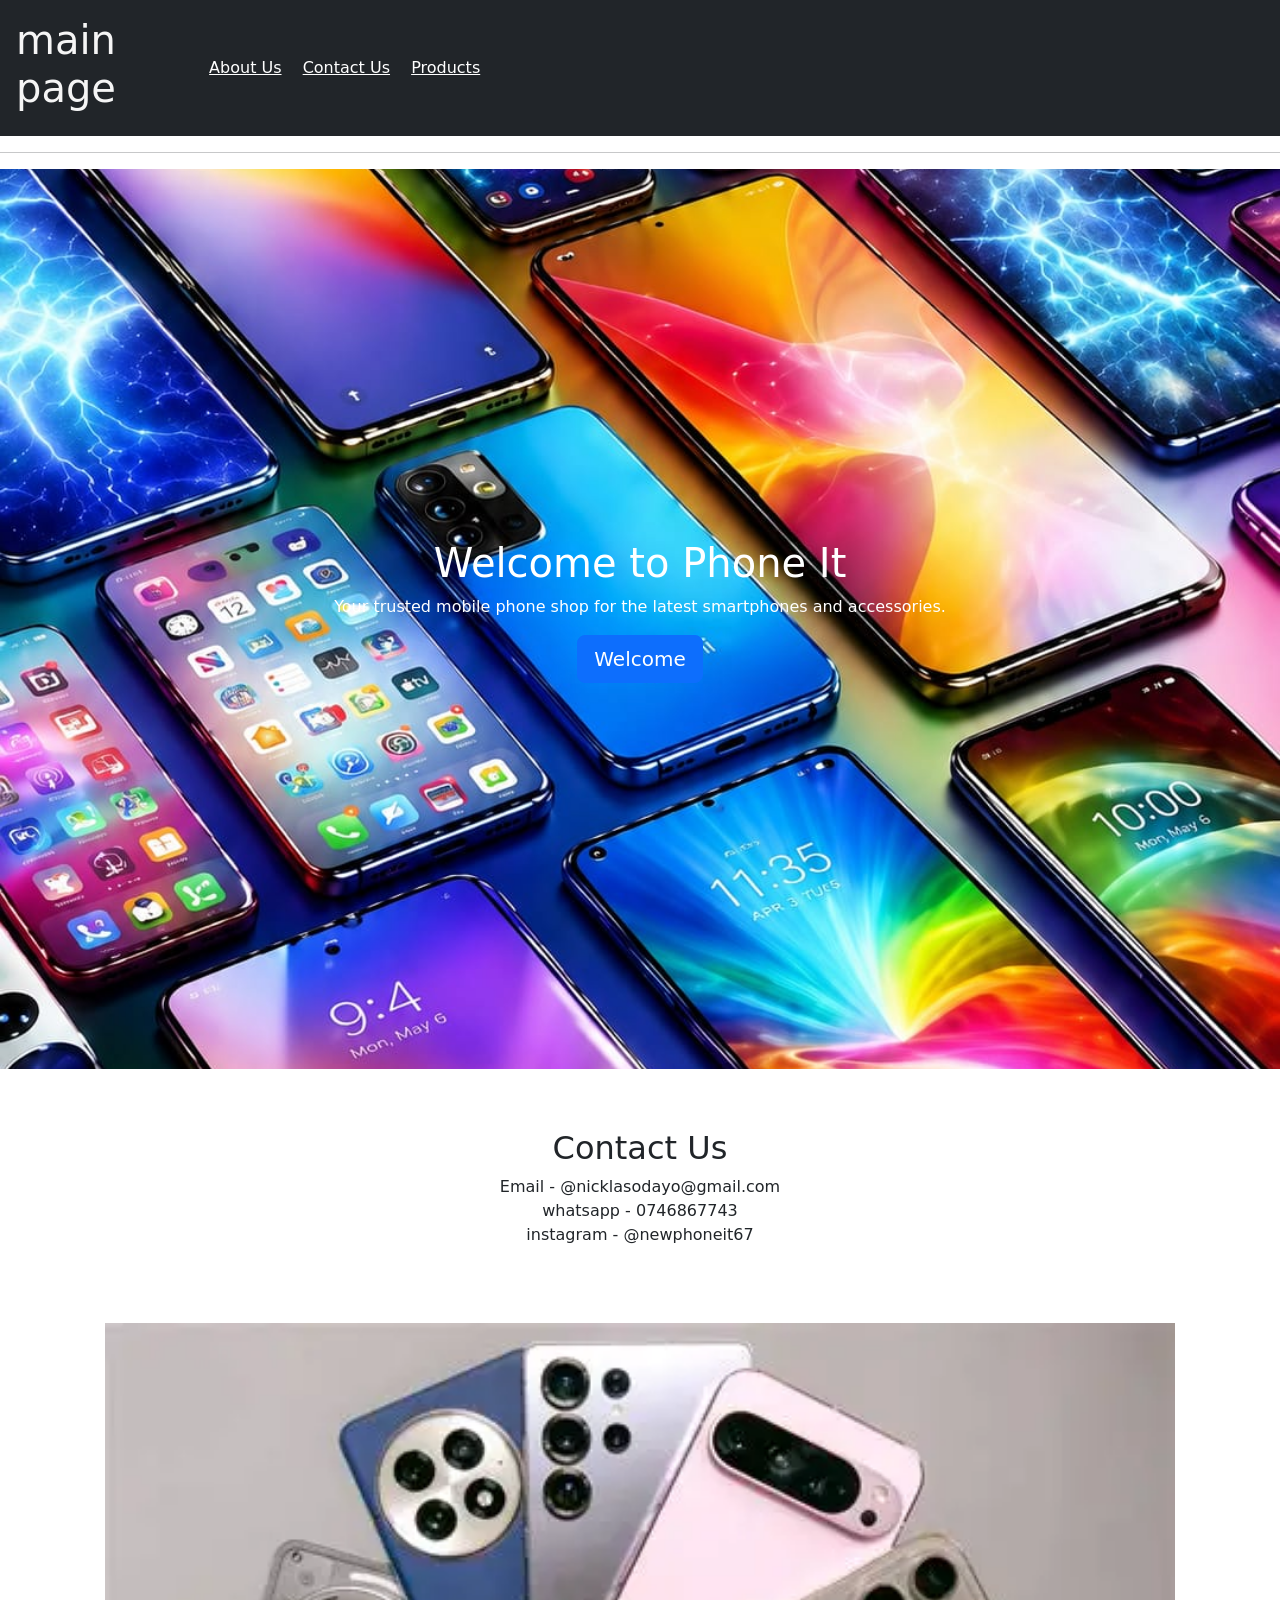
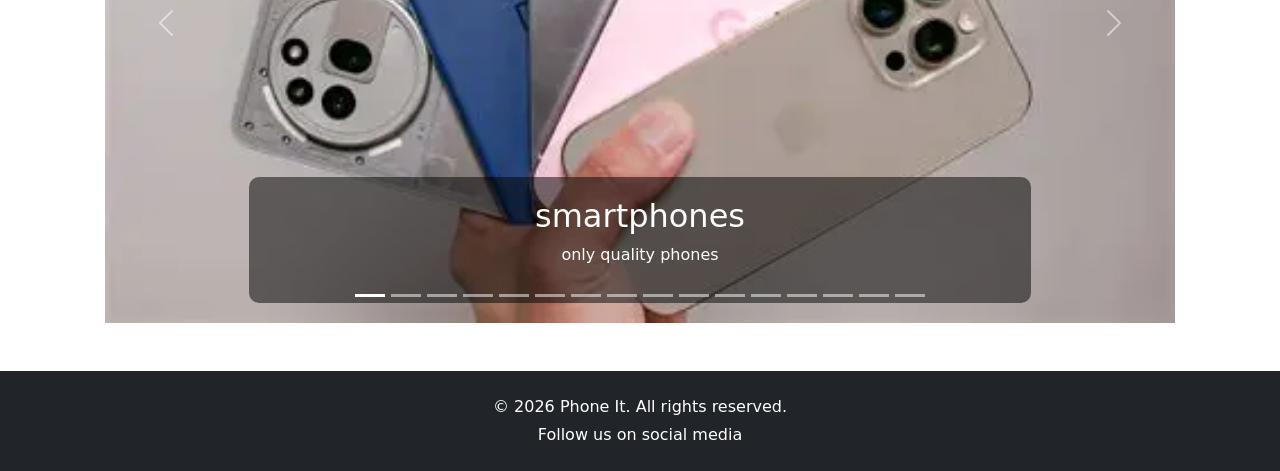
<file: index.html>
<!DOCTYPE html>
<html lang="en">
<head>
    <meta charset="UTF-8">
    <meta name="viewport" content="width=device-width, initial-scale=1.0">
    <title>Phone It</title>
    <link rel="icon" type="image/png" href="assets\images\FAVICON\android-chrome-192x192.png">
    <link rel="icon" type="image/png" href="assets\images\FAVICON\apple-touch-icon-76x76.png">
    <link rel="icon" type="image/png" href="assets\images\FAVICON\favicon-96x96.png">
        <link rel="stylesheet" href="assets/styles.css">
        <link href="https://cdn.jsdelivr.net/npm/bootstrap@5.3.8/dist/css/bootstrap.min.css" rel="stylesheet" integrity="sha384-sRIl4kxILFvY47J16cr9ZwB07vP4J8+LH7qKQnuqkuIAvNWLzeN8tE5YBujZqJLB" crossorigin="anonymous">
            
</head>
<body>
<header class="bg-dark p-3">

    <h1>main page</h1>

    <div class="container"> 
      <nav>
        <a class="text-white me-3" href="about.html">About Us</a>
        <a class="text-white me-3" href="contact.html">Contact Us</a>
        <a class="text-white" href="products.html">Products</a>
      </nav>
    </div>
</header>
<hr>

<section class="hero">
    <div class="hero-text">
        <h1 id="one">Welcome to Phone It</h1>
        <p>Your trusted mobile phone shop for the latest smartphones and accessories.</p>

        <button id="welcomeBtn" class="btn btn-primary btn-lg">
            Welcome
        </button>

        <p id="message" class="mt-3"></p>

    </div>
</section>


<section class="container"> 
        <h2>Contact Us</h2>
        <p>
            Email - @nicklasodayo@gmail.com <br>
            whatsapp - 0746867743<br>
            instagram - @newphoneit67 <br>
        </p>
    </section>


    <div class="container">
        <div id="myCarousel" class="carousel slide" data-bs-ride="carousel">
            
              <div class="carousel-indicators">
      <button type="button" data-bs-target="#myCarousel" data-bs-slide-to="0" class="active"></button>
      <button type="button" data-bs-target="#myCarousel" data-bs-slide-to="1"></button>
      <button type="button" data-bs-target="#myCarousel" data-bs-slide-to="2"></button>
      <button type="button" data-bs-target="#myCarousel" data-bs-slide-to="3"></button>
      <button type="button" data-bs-target="#myCarousel" data-bs-slide-to="4"></button>
      <button type="button" data-bs-target="#myCarousel" data-bs-slide-to="5"></button>
      <button type="button" data-bs-target="#myCarousel" data-bs-slide-to="6"></button>
      <button type="button" data-bs-target="#myCarousel" data-bs-slide-to="7"></button>
      <button type="button" data-bs-target="#myCarousel" data-bs-slide-to="8"></button>
      <button type="button" data-bs-target="#myCarousel" data-bs-slide-to="9"></button>
      <button type="button" data-bs-target="#myCarousel" data-bs-slide-to="10"></button>
      <button type="button" data-bs-target="#myCarousel" data-bs-slide-to="11"></button>
      <button type="button" data-bs-target="#myCarousel" data-bs-slide-to="12"></button>
      <button type="button" data-bs-target="#myCarousel" data-bs-slide-to="13"></button>
      <button type="button" data-bs-target="#myCarousel" data-bs-slide-to="14"></button>
      <button type="button" data-bs-target="#myCarousel" data-bs-slide-to="15 "></button>
      
    </div>

    <div class="carousel-inner">

    <div class="carousel-item active">
        <img src="/assets/images/OIP.webp" class="d-block w-100">
        <div class="carousel-caption">
          <h2>smartphones</h2>
          <p>only quality phones</p>
        </div>
      </div>

      <div class="carousel-item">
        <img src="/assets/images/th (5).webp" class="d-block w-100">
        <div class="carousel-caption">
          <h2>smartphones</h2>
          <p>only quality phones</p>
        </div>
      </div>

      <div class="carousel-item">
        <img src="/assets/images/th (4).webp" class="d-block w-100">
        <div class="carousel-caption">
          <h2>smartphones</h2>
          <p>only quality phones</p>
        </div>
      </div>

      <div class="carousel-item">
        <img src="/assets/images/th (3).webp" class="d-block w-100">
        <div class="carousel-caption">
          <h2>smartphones</h2>
          <p>only quality phones</p>
        </div>
      </div>

<div class="carousel-item">
        <img src="/assets/images/th (2).webp" class="d-block w-100">
        <div class="carousel-caption">
          <h2>smartphones</h2>
          <p>only quality phones</p>
        </div>
      </div>

      <div class="carousel-item">
        <img src="/assets/images/th (12).webp" class="d-block w-100">
        <div class="carousel-caption">
          <h2>smartphones</h2>
          <p>only quality phones</p>
        </div>
      </div>

      <div class="carousel-item">
        <img src="/assets/images/th (11).webp" class="d-block w-100">
        <div class="carousel-caption">
          <h2>smartphones</h2>
          <p>only quality phones</p>
        </div>
      </div>

      <div class="carousel-item">
        <img src="/assets/images/th (10).png" class="d-block w-100">
        <div class="carousel-caption">
          <h2>smartphones</h2>
          <p>only quality phones</p>
        </div>
      </div>

      <div class="carousel-item">
        <img src="/assets/images/th (1).webp" class="d-block w-100">
        <div class="carousel-caption">
          <h2>smartphones</h2>
          <p>only quality phones</p>
        </div>
      </div>

      <div class="carousel-item">
        <img src="/assets/images/th (5).webp" class="d-block w-100">
        <div class="carousel-caption">
          <h2>smartphones</h2>
          <p>only quality phones</p>
        </div>
      </div>

      <div class="carousel-item">
        <img src="/assets/images/th (3).webp" class="d-block w-100">
        <div class="carousel-caption">
          <h2>smartphones</h2>
          <p>only quality phones</p>
        </div>
      </div>

      <div class="carousel-item">
        <img src="/assets/images/th.webp" class="d-block w-100">
        <div class="carousel-caption">
          <h2>smartphones</h2>
          <p>only quality phones</p>
        </div>
      </div>

      <div class="carousel-item">
        <img src="/assets/images/th (9).webp" class="d-block w-100">
        <div class="carousel-caption">
          <h2>smartphones</h2>
          <p>only quality phones</p>
        </div>
      </div>

      <div class="carousel-item">
        <img src="/assets/images/th (8).webp" class="d-block w-100">
        <div class="carousel-caption">
          <h2>smartphones</h2>
          <p>only quality phones</p>
        </div>
      </div>

      <div class="carousel-item">
        <img src="/assets/images/th (7).webp" class="d-block w-100">
        <div class="carousel-caption">
          <h2>smartphones</h2>
          <p>only quality phones</p>
        </div>
      </div>

      <div class="carousel-item">
        <img src="/assets/images/th (6).webp" class="d-block w-100">
        <div class="carousel-caption">
          <h2>smartphones</h2>
          <p>only quality phones</p>
        </div>
        </div>
      </div>

        <button class="carousel-control-prev" type="button" data-bs-target="#myCarousel" data-bs-slide="prev">
      <span class="carousel-control-prev-icon"></span>
    </button>

    <button class="carousel-control-next" type="button" data-bs-target="#myCarousel" data-bs-slide="next">
      <span class="carousel-control-next-icon"></span>
    </button>

        </div>
    </div>

    
<footer class="bg-dark text-white text-center p-4 mt-5">
    <div class="container">
        <p class="mb-1">&copy; 2026 Phone It. All rights reserved.</p>
        <p class="mb-0">Follow us on social media</p>
    </div>
</footer>

    <script src="assets/javascript.js"></script>
    <script src="https://cdn.jsdelivr.net/npm/bootstrap@5.3.8/dist/js/bootstrap.bundle.min.js" integrity="sha384-FKyoEForCGlyvwx9Hj09JcYn3nv7wiPVlz7YYwJrWVcXK/BmnVDxM+D2scQbITxI" crossorigin="anonymous"></script>
</body>
</html>
</file>
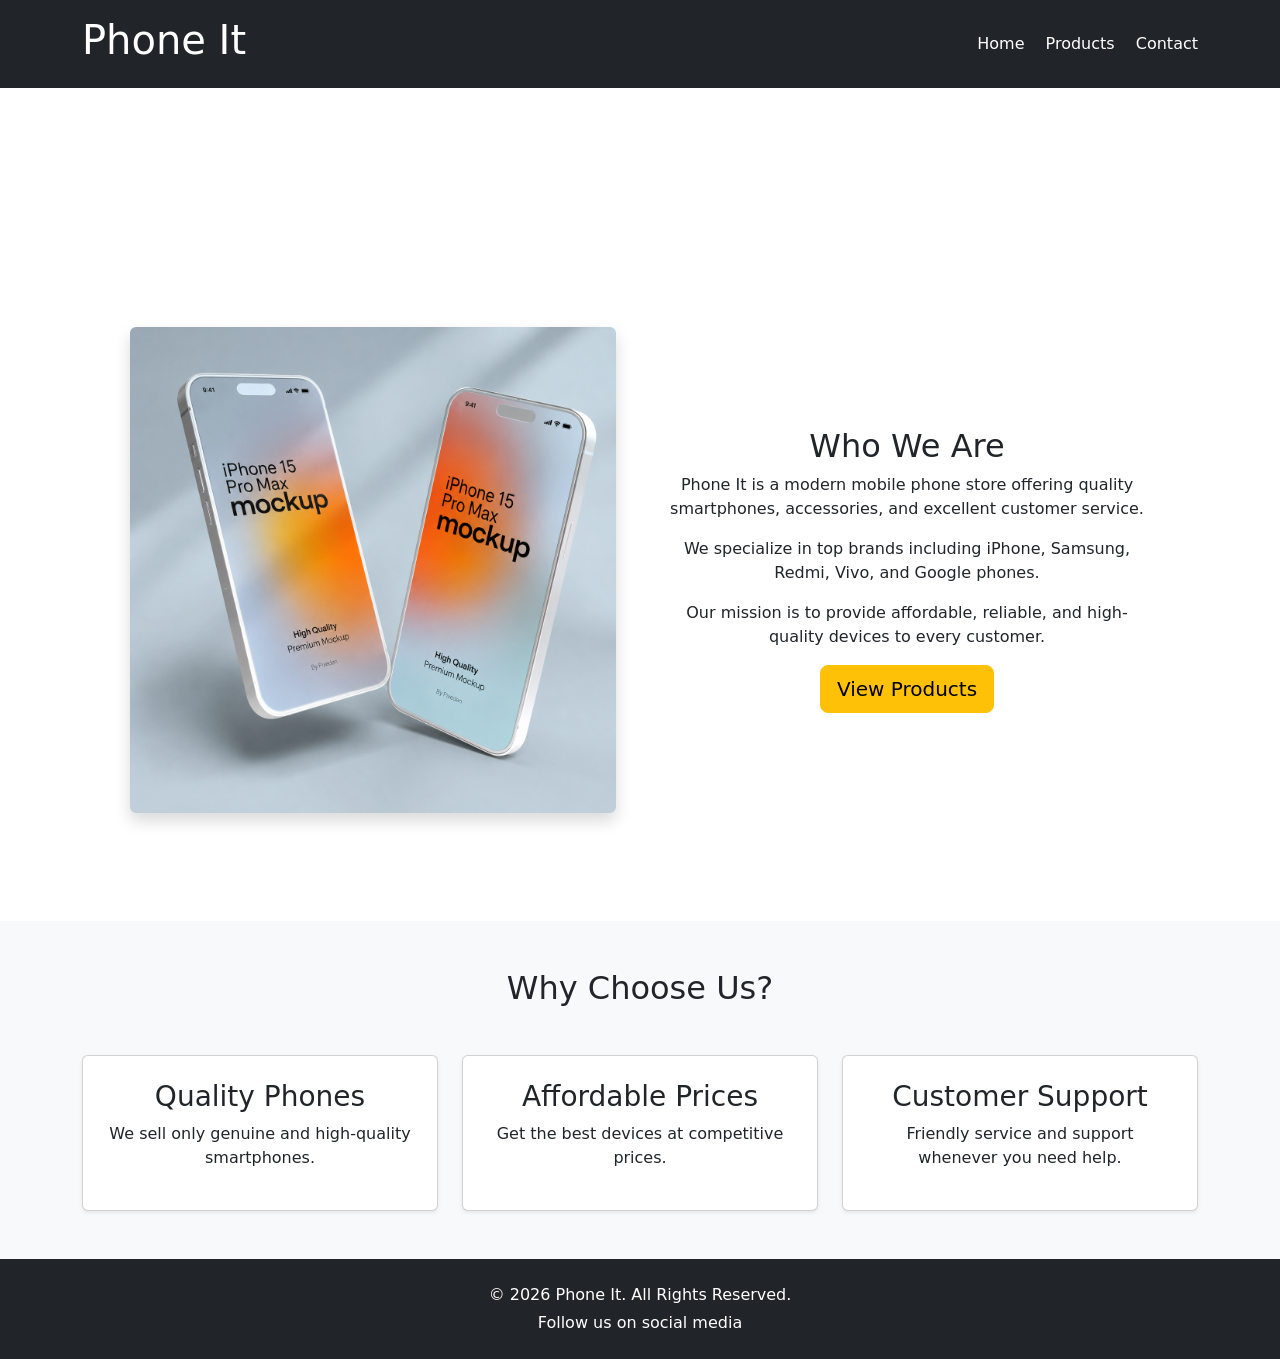
<file: about.html>
<!DOCTYPE html>
<html lang="en">
<head>
    <meta charset="UTF-8">
    <meta name="viewport" content="width=device-width, initial-scale=1.0">

    <title>About Us - Phone It</title>

    <link rel="icon" type="image/png"href="assets/images/FAVICON/android-chrome-192x192.png">
    <link href="https://cdn.jsdelivr.net/npm/bootstrap@5.3.8/dist/css/bootstrap.min.css"rel="stylesheet">
    <link rel="stylesheet" href="assets/styles.css">
</head>

<body>

    <header class="bg-dark p-3">

        <div class="container d-flex justify-content-between align-items-center">

            <h1 class="text-white">Phone It</h1>

            <nav>
                <a class="text-white me-3 text-decoration-none"
                href="index.html">
                    Home
                </a>

                <a class="text-white me-3 text-decoration-none"
                href="products.html">
                    Products
                </a>

                <a class="text-white text-decoration-none"
                href="contact.html">
                    Contact
                </a>
            </nav>

        </div>

    </header>

    <section class="hero-about text-center text-white d-flex align-items-center">

        <div class="container">

            <h1 class="display-3 fw-bold">
                About Phone It
            </h1>

            <p class="lead">
                Your trusted smartphone and accessories shop.
            </p>

        </div>

    </section>

    <section class="container my-5">

        <div class="row align-items-center g-5">

            <div class="col-md-6">

                <img src="assets/images/th (10).png"
                class="img-fluid rounded shadow"
                alt="Phone It Store">

            </div>

            <div class="col-md-6">

                <h2>Who We Are</h2>

                <p>
                    Phone It is a modern mobile phone store
                    offering quality smartphones, accessories,
                    and excellent customer service.
                </p>

                <p>
                    We specialize in top brands including
                    iPhone, Samsung, Redmi, Vivo, and Google phones.
                </p>

                <p>
                    Our mission is to provide affordable,
                    reliable, and high-quality devices
                    to every customer.
                </p>

                <a href="products.html"
                class="btn btn-warning btn-lg">
                    View Products
                </a>

            </div>

        </div>

    </section>

    <!-- Services -->
    <section class="bg-light py-5">

        <div class="container text-center">

            <h2 class="mb-5">
                Why Choose Us?
            </h2>

            <div class="row g-4">

                <div class="col-md-4">

                    <div class="card p-4 h-100 shadow-sm">

                        <h3>Quality Phones</h3>

                        <p>
                            We sell only genuine and high-quality smartphones.
                        </p>

                    </div>

                </div>

                <div class="col-md-4">

                    <div class="card p-4 h-100 shadow-sm">

                        <h3>Affordable Prices</h3>

                        <p>
                            Get the best devices at competitive prices.
                        </p>

                    </div>

                </div>

                <div class="col-md-4">

                    <div class="card p-4 h-100 shadow-sm">

                        <h3>Customer Support</h3>

                        <p>
                            Friendly service and support whenever you need help.
                        </p>

                    </div>

                </div>

            </div>

        </div>

    </section>

    <footer class="bg-dark text-white text-center p-4">

        <div class="container">

            <p class="mb-1">
                &copy; 2026 Phone It. All Rights Reserved.
            </p>

            <p class="mb-0">
                Follow us on social media
            </p>

        </div>

    </footer>

    <script src="https://cdn.jsdelivr.net/npm/bootstrap@5.3.8/dist/js/bootstrap.bundle.min.js"></script>

</body>
</html>
</file>
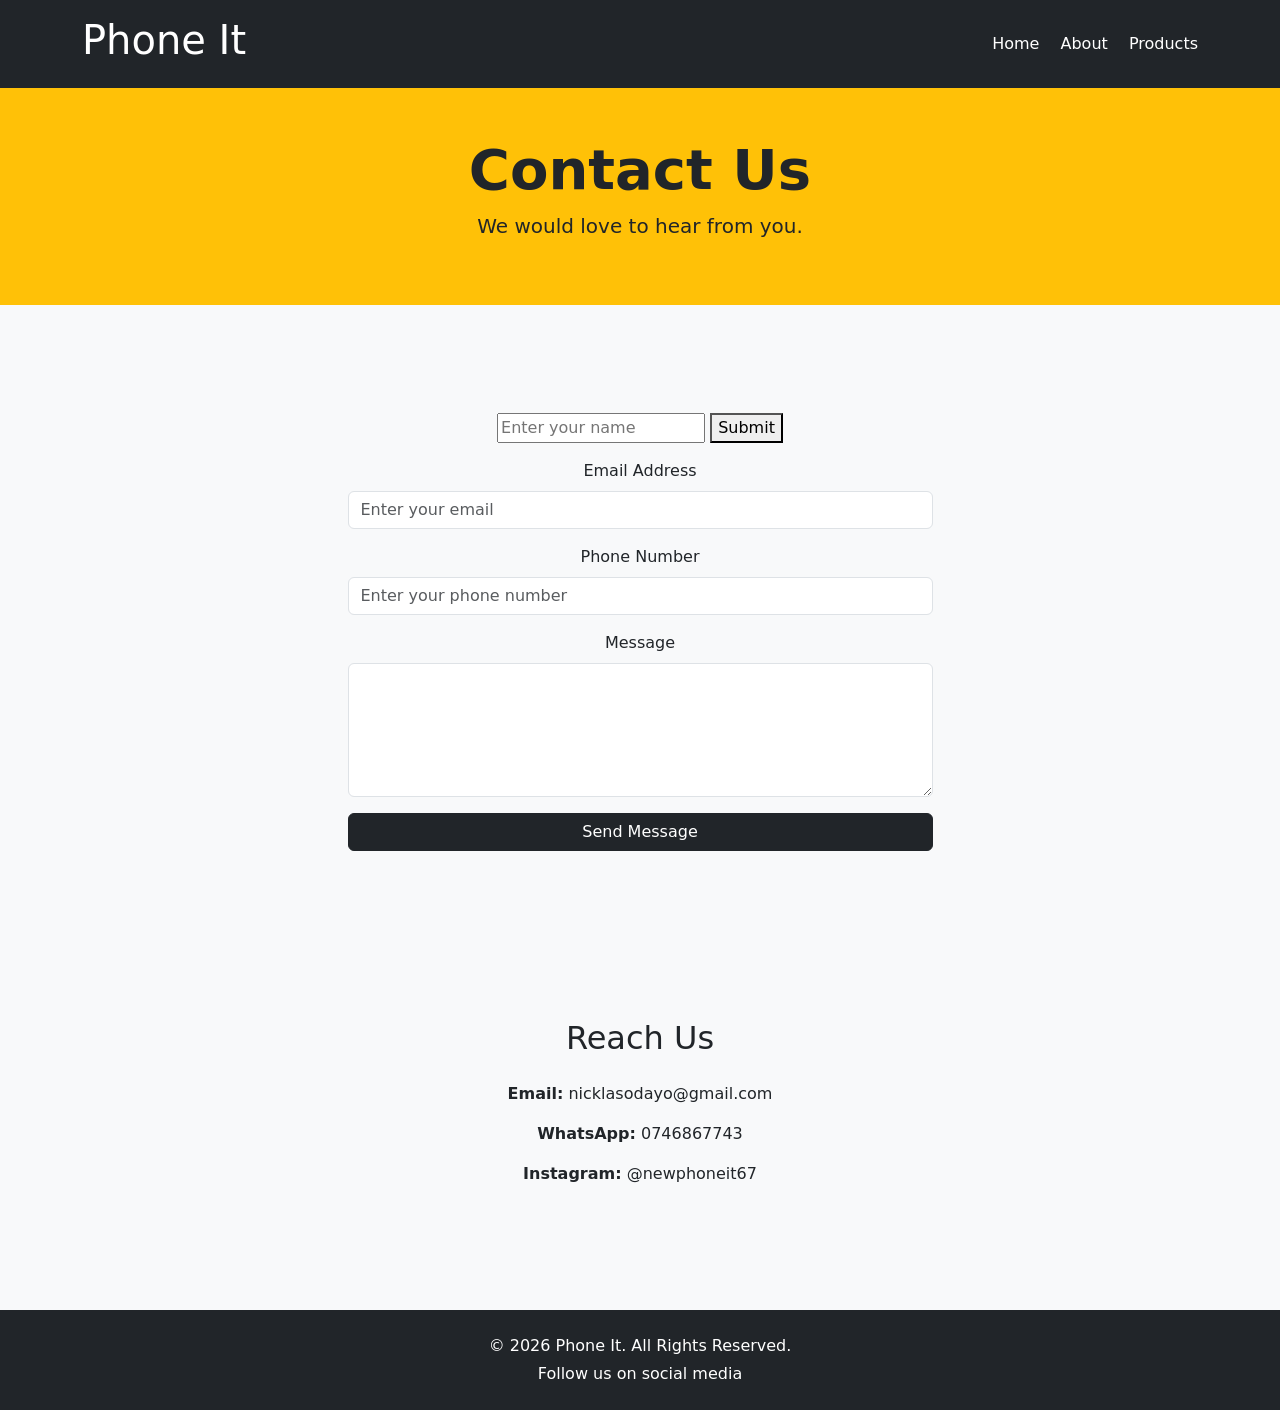
<file: contact.html>
<!DOCTYPE html>
<html lang="en">
<head>
    <meta charset="UTF-8">
    <meta name="viewport"content="width=device-width, initial-scale=1.0">
    <title>Contact Us - Phone It</title>
    <link rel="icon"type="image/png"href="assets/images/FAVICON/android-chrome-192x192.png">
    <link href="https://cdn.jsdelivr.net/npm/bootstrap@5.3.8/dist/css/bootstrap.min.css" rel="stylesheet">
    <link rel="stylesheet" href="assets/styles.css">

</head>

<body class="bg-light">
    <header class="bg-dark p-3">

        <div class="container d-flex justify-content-between align-items-center">
            <h1 class="text-white"> Phone It</h1>

            <nav>
                <a href="index.html" class="text-white me-3 text-decoration-none">  Home</a>
                <a href="about.html"class="text-white me-3 text-decoration-none"> About </a>
                <a href="products.html"class="text-white text-decoration-none">Products</a>
            </nav>
</div>
</header>

    <section class="bg-warning text-center p-5">
        <div class="container">
            <h1 class="display-4 fw-bold">Contact Us </h1>

            <p class="lead">We would love to hear from you.</p>
        </div>

    </section>

    <section class="container my-5">
        <div class="row justify-content-center">
            <div class="col-lg-7">
                <form>
                    <div class="mb-3">
                        <input type="text" id="name" placeholder="Enter your name">
                        <button onclick="showName()">Submit</button>
                    </div>

                    <div class="mb-3">
                        <label class="form-label"> Email Address</label>
                        <input type="email"class="form-control" placeholder="Enter your email">
                    </div>

                    <div class="mb-3">
                        <label class="form-label">Phone Number</label>
                        <input type="tel"class="form-control" placeholder="Enter your phone number">
                    </div>

                    <div class="mb-3">
                        <label class="form-label">Message</label>
                        <textarea class="form-control" rows="5" placeholder="Write your message"> </textarea>
                    </div>

                    <button type="submit" class="btn btn-dark w-100"> Send Message</button>
                </form>
            </div>
        </div>
    </section>

    <section class="container text-center my-5">
        <h2 class="mb-4"> Reach Us</h2>

        <p>
            <strong>Email:</strong>
            nicklasodayo@gmail.com
        </p>

        <p>
            <strong>WhatsApp:</strong>
            0746867743
        </p>

        <p>
            <strong>Instagram:</strong>
            @newphoneit67
        </p>

    </section>

    <footer class="bg-dark text-white text-center p-4">

        <div class="container">

            <p class="mb-1">
                &copy; 2026 Phone It.
                All Rights Reserved.
            </p>

            <p class="mb-0">
                Follow us on social media
            </p>

        </div>

    </footer>

    <script src="https://cdn.jsdelivr.net/npm/bootstrap@5.3.8/dist/js/bootstrap.bundle.min.js">
    </script>

</body>
</html>
</file>
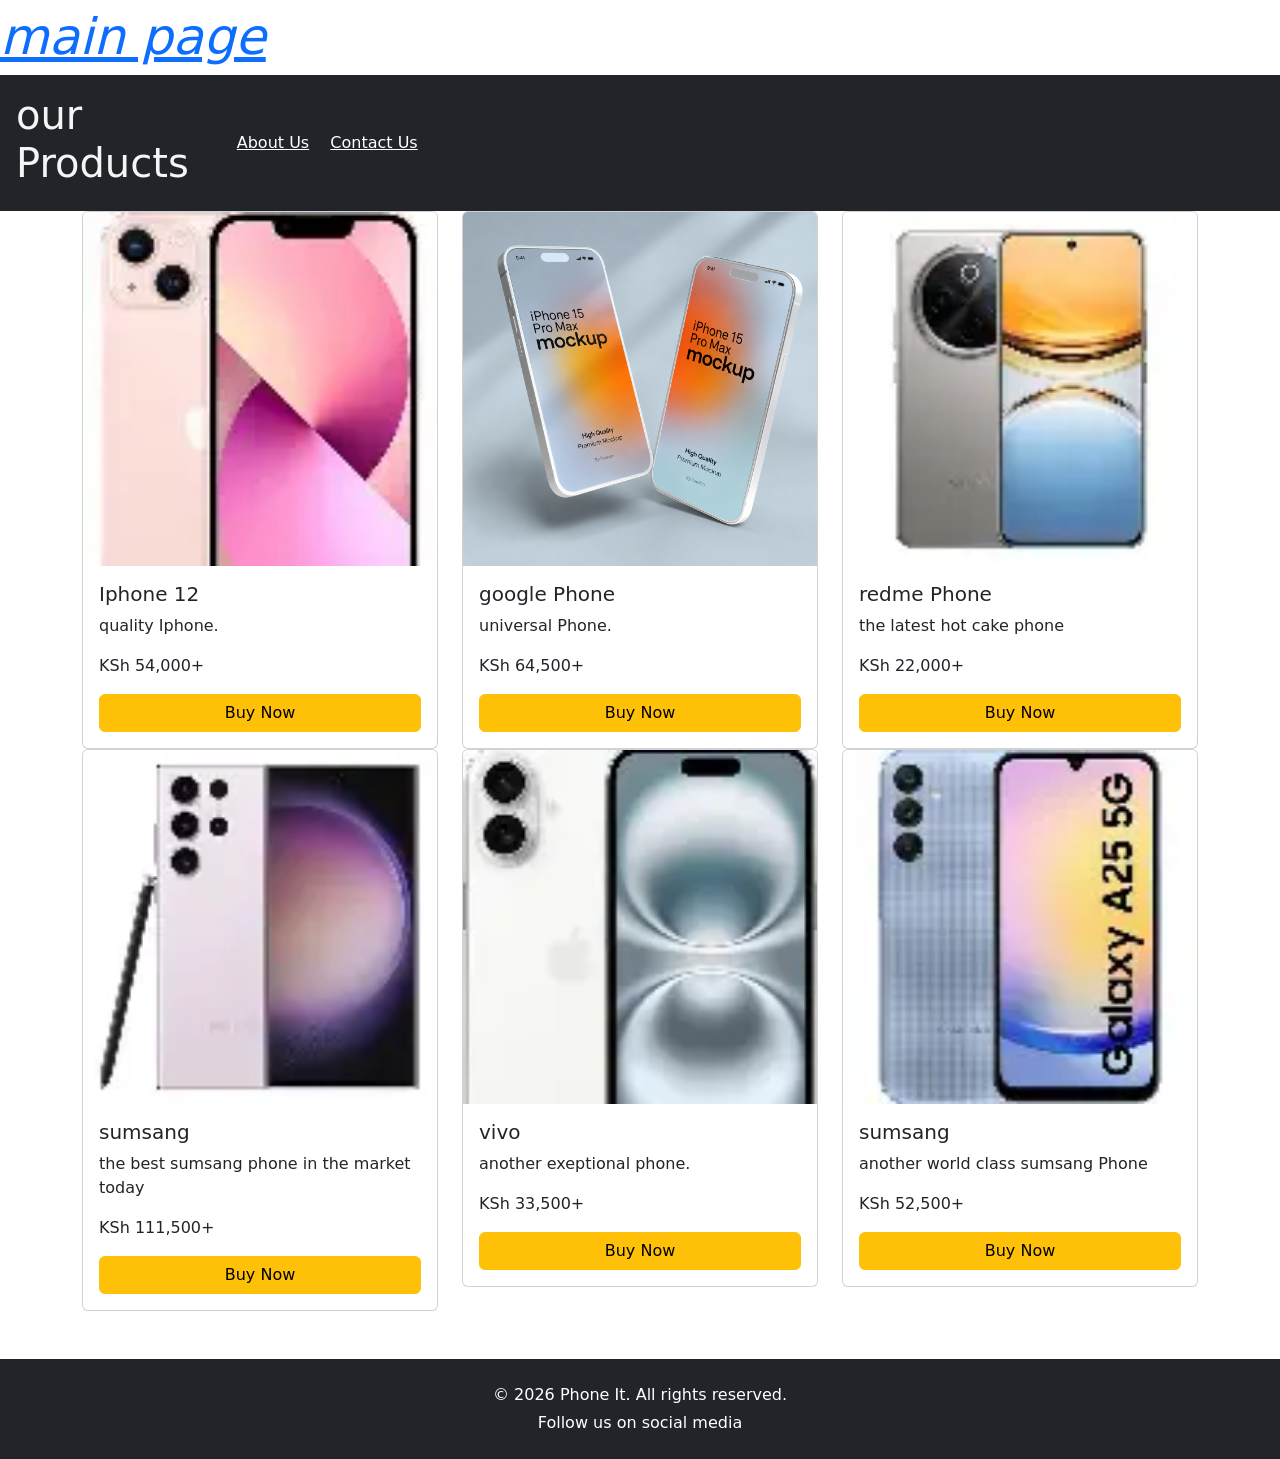
<file: products.html>
<!DOCTYPE html>
<html lang="en">
<head>
    <meta charset="UTF-8">
    <meta name="viewport" content="width=device-width, initial-scale=1.0">
    <title>Products</title>
    <link rel="icon" type="image" href="assets/images/FAVICON/android-chrome-192x192.png">
    <link rel="icon" type="image" href="assets/images/FAVICON/apple-touch-icon-76x76.png">
    <link rel="icon" type="image" href="assets/images/FAVICON/favicon-96x96.png">
        <link rel="stylesheet" href="assets/styles.css">
        <link href="https://cdn.jsdelivr.net/npm/bootstrap@5.3.8/dist/css/bootstrap.min.css" rel="stylesheet" integrity="sha384-sRIl4kxILFvY47J16cr9ZwB07vP4J8+LH7qKQnuqkuIAvNWLzeN8tE5YBujZqJLB" crossorigin="anonymous">
        <a href="index.html" style="font-style: italic; font-size: 50px;">main page</a>

</head>
<body>

<header class="bg-dark p-3">

    <h1>our Products</h1>

    <div class="container"> 
      <nav>
        <a class="text-white me-3" href="about.html">About Us</a>
        <a class="text-white me-3" href="contact.html">Contact Us</a>
      </nav>
    </div>
</header>

<div class="container"> 
    <div class="row">
      <div class="col-md-4">
        <div class="card service-card">
          <img src="assets/images/th (1).webp" class="card-img-top">
          <div class="card-body">
            <h5 class="card-title">Iphone 12</h5>
            <p class="card-text">quality Iphone.</p>
            <p class="price">KSh 54,000+</p>
            <a href="#" class="btn btn-warning w-100">Buy Now</a>
          </div>
        </div>
    </div>

      <div class="col-md-4">
        <div class="card service-card">
          <img src="assets/images/th (10).png" class="card-img-top">
          <div class="card-body">
            <h5 class="card-title">google Phone</h5>
            <p class="card-text">universal Phone.</p>
            <p class="price">KSh 64,500+</p>
            <a href="#" class="btn btn-warning w-100">Buy Now</a>
          </div>

        </div>
      </div>

      <div class="col-md-4">
        <div class="card service-card">
          <img src="assets/images/th (11).webp" class="card-img-top">
          <div class="card-body">
            <h5 class="card-title">redme Phone</h5>
            <p class="card-text">the latest hot cake phone</p>
            <p class="price">KSh 22,000+</p>
            <a href="#" class="btn btn-warning w-100">Buy Now</a>
          </div>
        </div>
      </div>

      <div class="col-md-4">
        <div class="card service-card">
          <img src="assets/images/th (2).webp" class="card-img-top">
          <div class="card-body">
            <h5 class="card-title">sumsang</h5>
            <p class="card-text">the best sumsang phone in the market today</p>
            <p class="price">KSh 111,500+</p>
            <a href="#" class="btn btn-warning w-100">Buy Now</a>
          </div>
        </div>
      </div>

      <div class="col-md-4">
        <div class="card service-card">
          <img src="assets/images/th (12).webp" class="card-img-top">
          <div class="card-body">
            <h5 class="card-title">vivo</h5>
            <p class="card-text">another exeptional phone.</p>
            <p class="price">KSh 33,500+</p>
            <a href="#" class="btn btn-warning w-100">Buy Now</a>
          </div>
        </div>
      </div>

      <div class="col-md-4">
        <div class="card service-card">
          <img src="assets/images/th (3).webp" class="card-img-top">
          <div class="card-body">
            <h5 class="card-title">sumsang</h5>
            <p class="card-text">another world class sumsang Phone</p>
            <p class="price">KSh 52,500+</p>
            <a href="#" class="btn btn-warning w-100">Buy Now</a>
          </div>
        </div>
      </div>
    </div>
    </div>
    </div>
  </div>

  <footer class="bg-dark text-white text-center p-4 mt-5">
    <div class="container">
        <p class="mb-1">&copy; 2026 Phone It. All rights reserved.</p>
        <p class="mb-0">Follow us on social media</p>
    </div>
</footer>
    

    <script src="assets\javascript.js"></script>
    <script src="https://cdn.jsdelivr.net/npm/bootstrap@5.3.8/dist/js/bootstrap.bundle.min.js" integrity="sha384-FKyoEForCGlyvwx9Hj09JcYn3nv7wiPVlz7YYwJrWVcXK/BmnVDxM+D2scQbITxI" crossorigin="anonymous"></script>
</body>
</html>
</file>
<file: assets/styles.css>
header{
    padding: 20 px;
    margin: auto;
    background-size: cover;
    color: whitesmoke;
    justify-content: space-evenly;
    display: flex;
    align-items: center;
}

.hero{
    background: url('/assets/images/OIP\ \(3\).jpeg') no-repeat center center/cover;
    height: 100vh;
    display: flex;
    justify-content: center;
    align-items: center;
    text-align: center;
    color: white;
}

section.container{
    padding: 60px 60px;
    text-align: center;
}

.carousel-item img{
    height: 600px;
    width: 100%;
    object-fit: contain;
}

.carousel-caption{
    background: rgba(0,0,0,0.5);
    padding: 10px;
    border-radius: 10px;
}

#message{
    font-size: 24px;
    font-weight: bold;
    color: red;
    margin-top: 20px;
}
</file>
